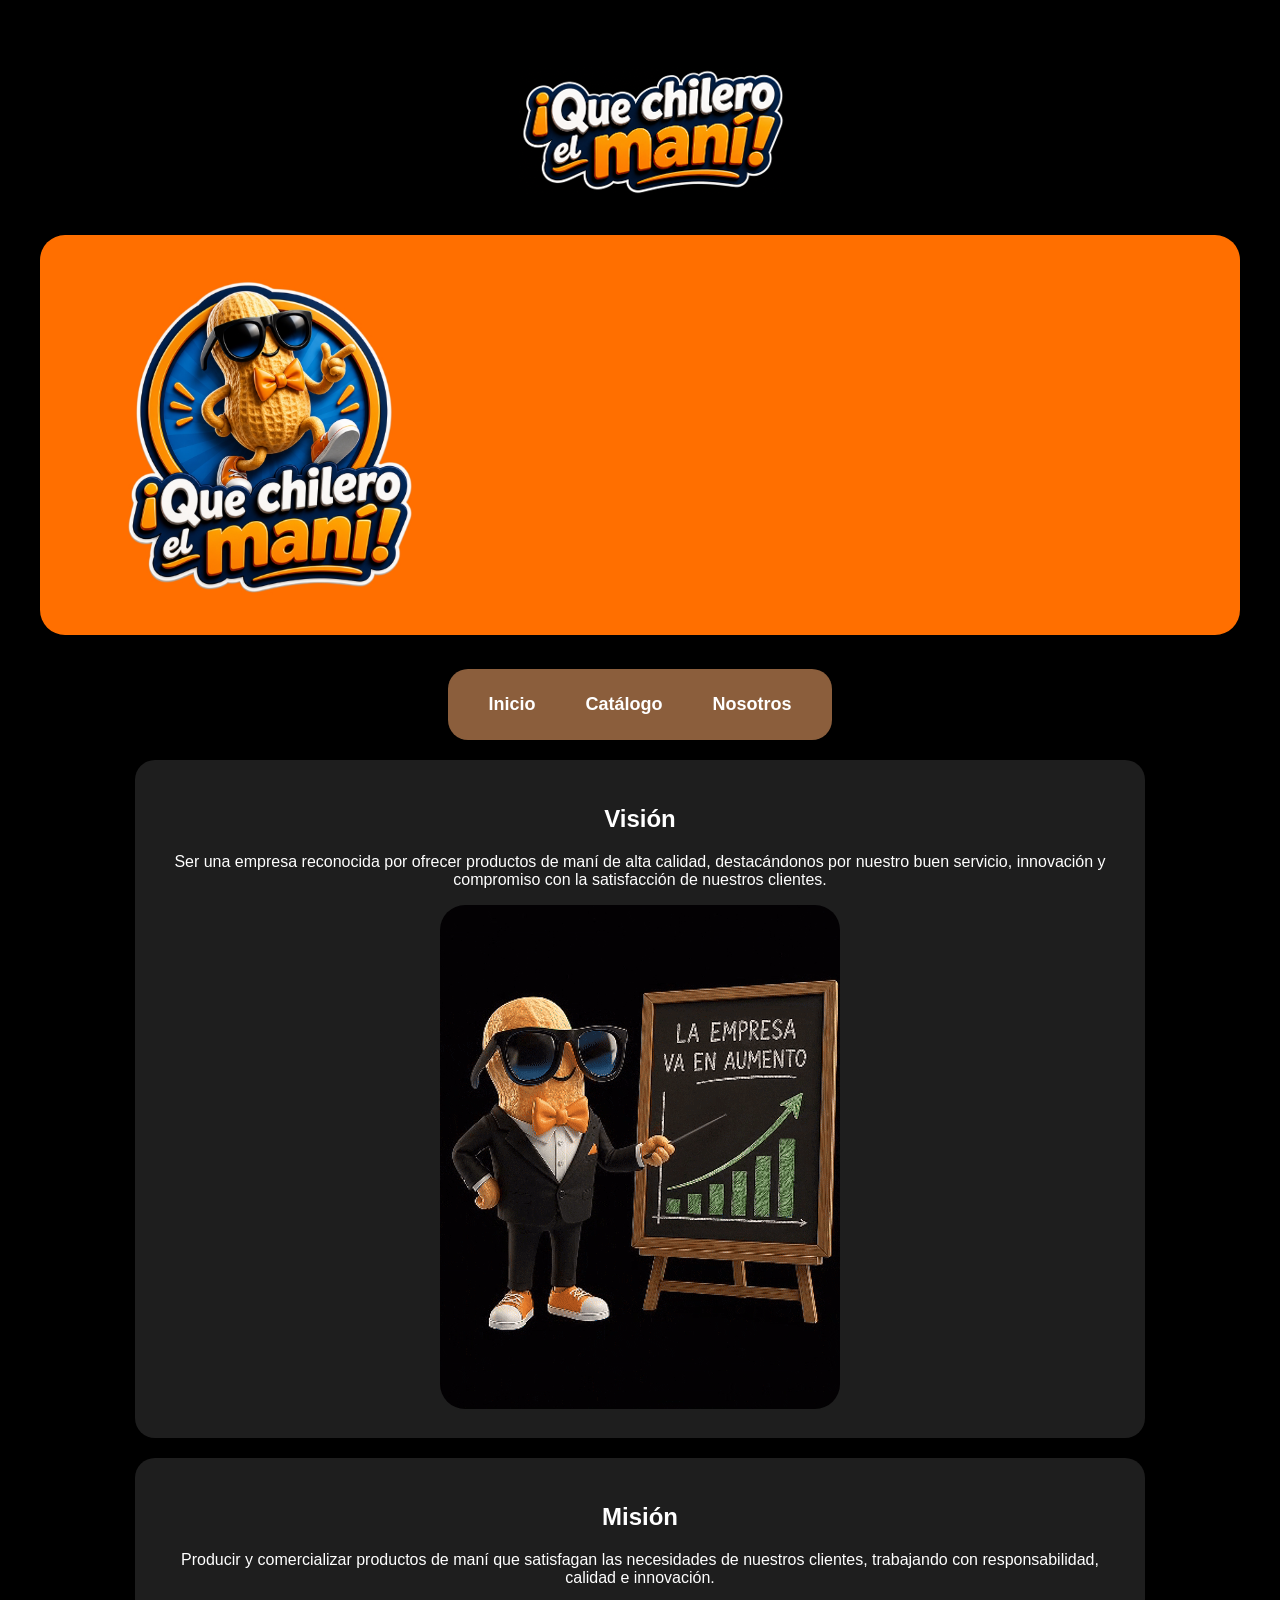
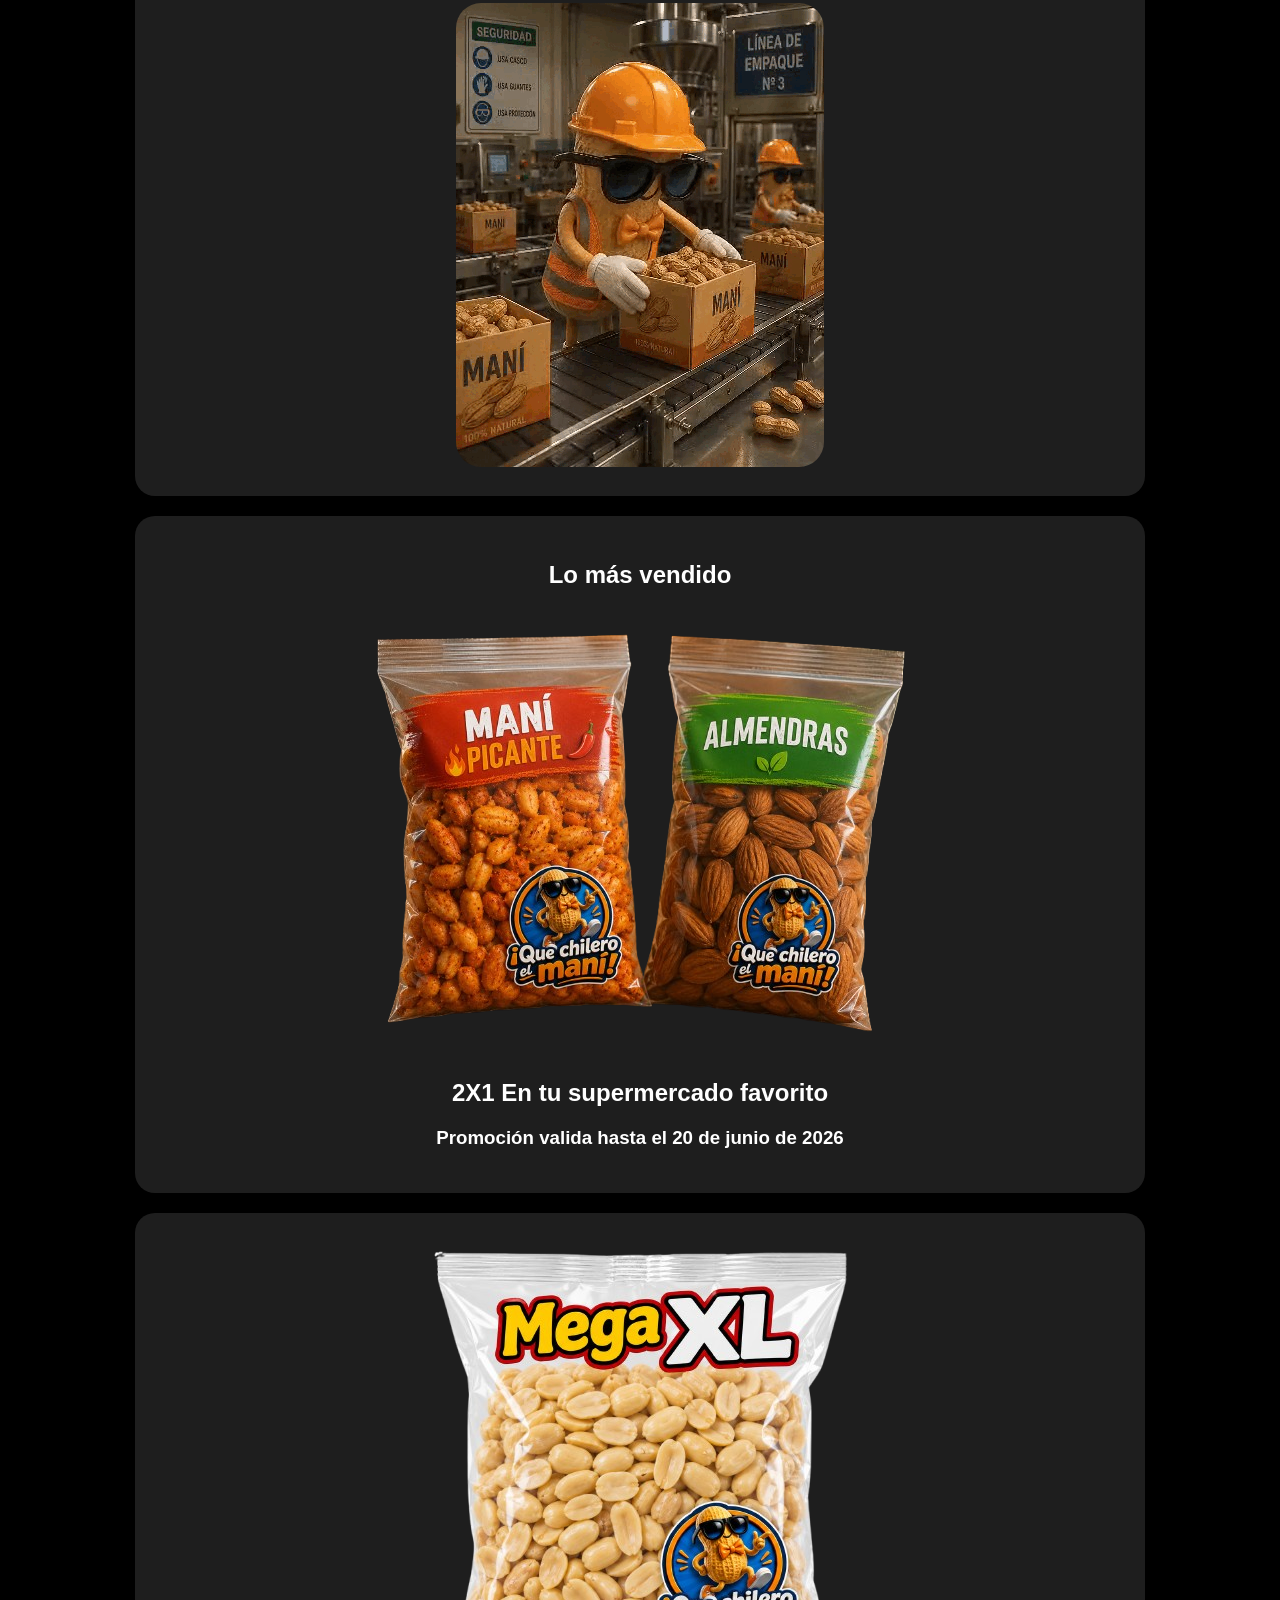
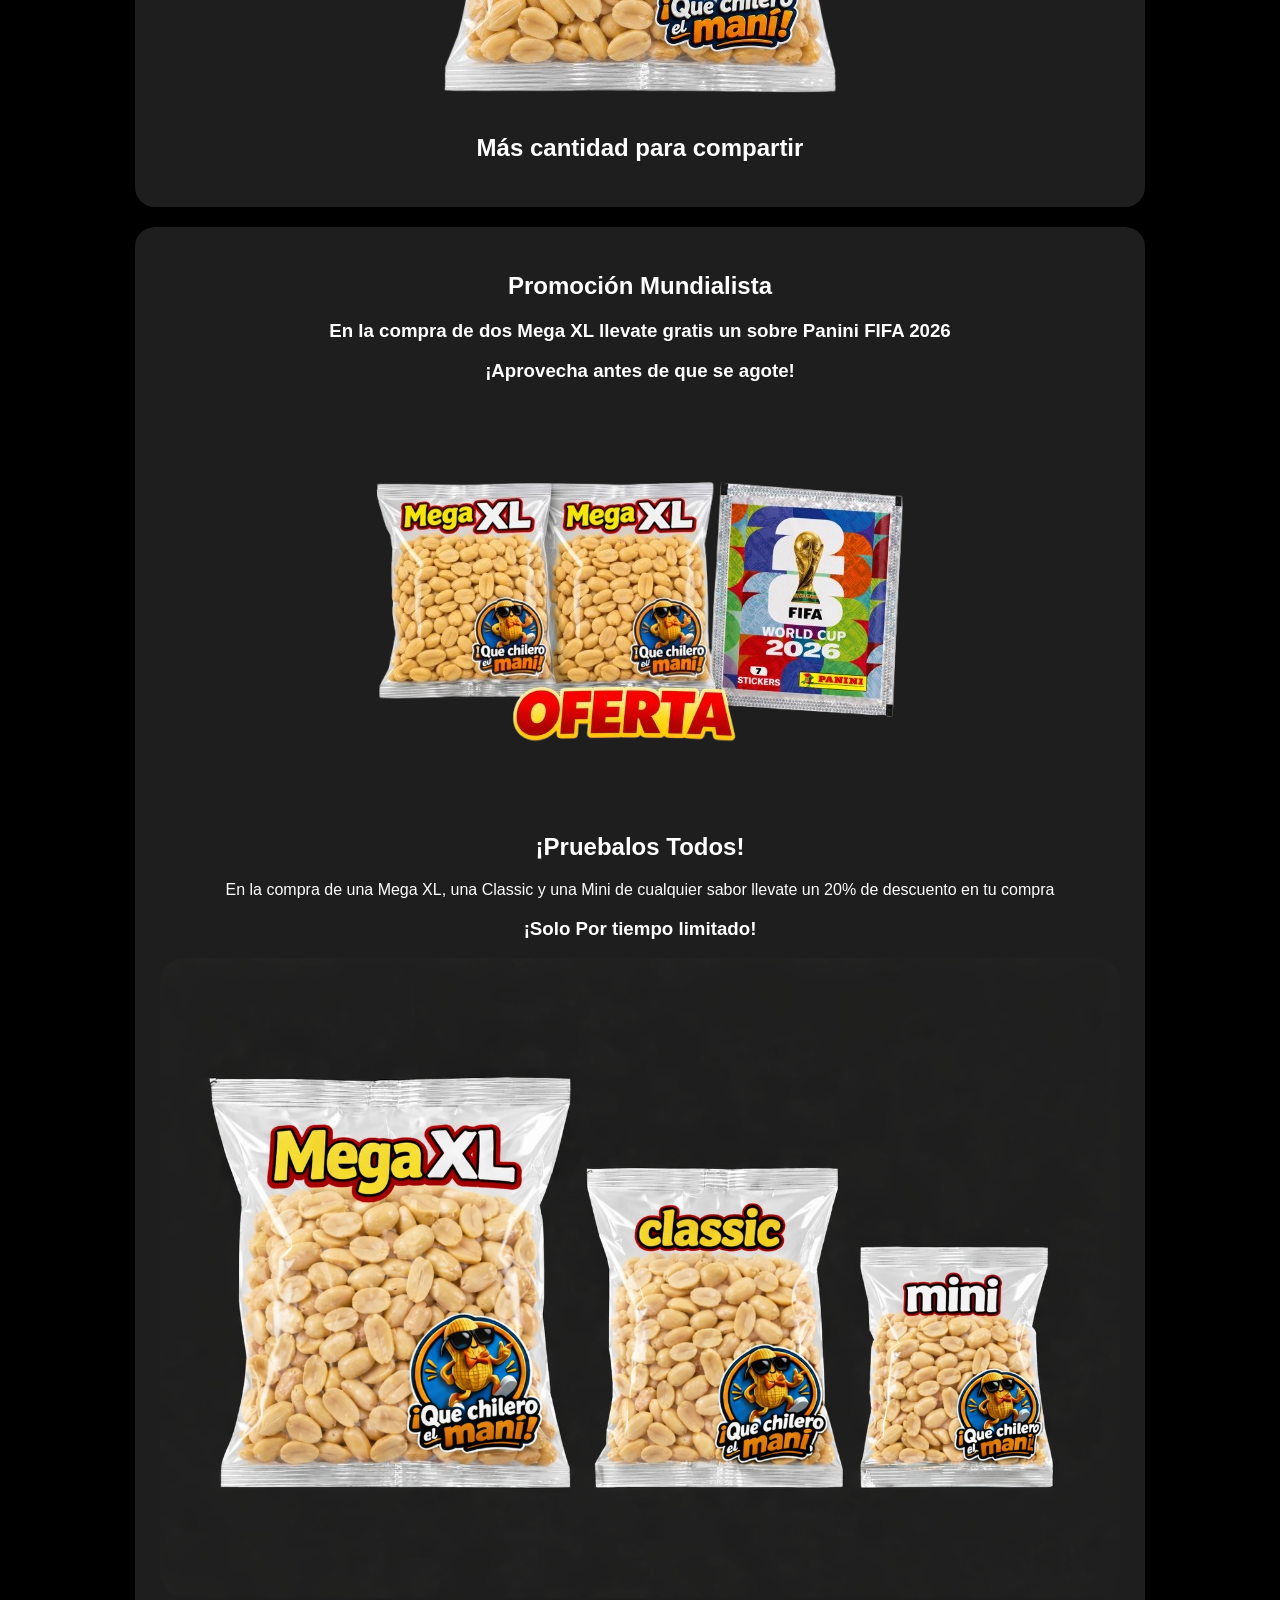
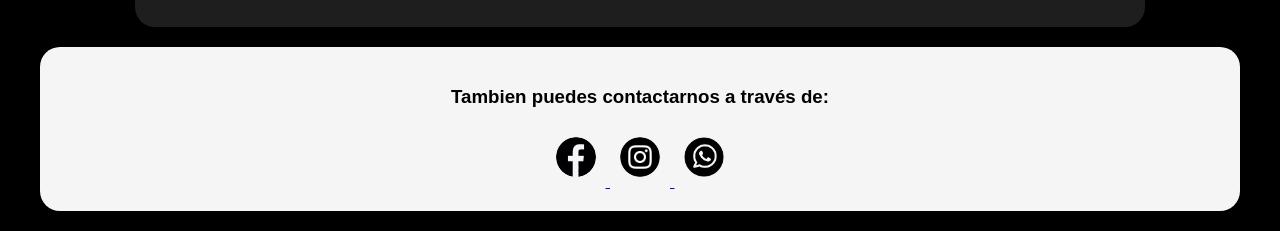
<file: index.html>
<!DOCTYPE html>
<html>

<head>
    <meta charset="UTF-8">
    <title>Que Chilero el Maní</title>
    <link rel="stylesheet" href="style.css">
    <meta name="viewport" content="width=device-width, initial-scale=1.0">
</head>

<body>
    <div class="container">
        <header>
         <img src="bannernofondo.png" alt="">
            <img src="banner.jpeg" alt="">

        </header>
        <nav>
            <div class="menu">
                <a href="index.html">Inicio</a>
                <a href="Catalogo_JDAH.html">Catálogo</a>
                <a href="Contacto_JDAH.html">Nosotros</a>
            </div>
        </nav>
        <main>
            <article>
                <h2>Visión</h2>
                <p>Ser una empresa reconocida por ofrecer productos de maní de alta calidad,
                    destacándonos por nuestro buen servicio,
                    innovación y compromiso con la satisfacción de nuestros clientes.</p>
                   <img src="mision.gif" alt="">
            </article>
            <article>
                <h2>Misión</h2>
                <p>Producir y comercializar productos de maní que satisfagan las necesidades de nuestros clientes,
                     trabajando con responsabilidad, calidad e innovación.</p>
                      <img src="vision.gif" alt="">
            </article>
            <article>
                <h2>Lo más vendido</h2>
                <img src="promocion.png" alt="2X1 En Supermercados La Torre">
                <h2>2X1 En tu supermercado favorito</h2>
                 <h3>Promoción valida hasta el 20 de junio de 2026</h3>
            </article>
                        <article>
            
                <img src="megaxl.png" alt="2X1 En Supermercados La Torre">
                <h2>Más cantidad para  compartir</h2>
                <h3></h3>          
            </article>
                        </article>
                        <article>
                <h2>Promoción Mundialista</h2>
                            <h3>En la compra de dos Mega XL llevate gratis un sobre Panini FIFA 2026</h3>
                            <h3>¡Aprovecha antes de que se agote!</h3>
                                            <img src="mundialpromo.png" alt="2X1 En Supermercados La Torre">
                <h2>¡Pruebalos Todos!</h2>
                            <p>En la compra de una Mega XL, una Classic y una Mini de cualquier sabor llevate un 20% de descuento en tu compra</p>
                            <h3>¡Solo Por tiempo limitado!</h3>
                            <img src="llevalostodos.png" alt="2X1 En Supermercados La Torre">
            </article>
        </main>
        <footer>
            <h3>Tambien puedes contactarnos a través de:</h3>
            <a href="https://www.facebook.com/people/Que-Chilero-el-Man%C3%AD/100095258660527/?rdid=oTULGiOLM8xFgR7z&share_url=https%3A%2F%2Fwww.facebook.com%2Fshare%2F1EXQAX5FWk%2F" target="_blank">
                <img src="Facebook.png" alt="Facebook" width="40" height="40" />
            </a>
            <a href="https://www.instagram.com/que_chilero_el_mani1?igsh=ZXRub3BvbDAwMjJn" target="_blank">
                <img src="Instagram.png" alt="Facebook" width="40" height="40" />
            </a>
            <a href="https://www.whatsapp.com/" target="_blank">
                <img src="whatsapp.png" alt="Facebook" width="40" height="40" />
            </a>
        </footer>
    </div>
</body>

</html>
</file>
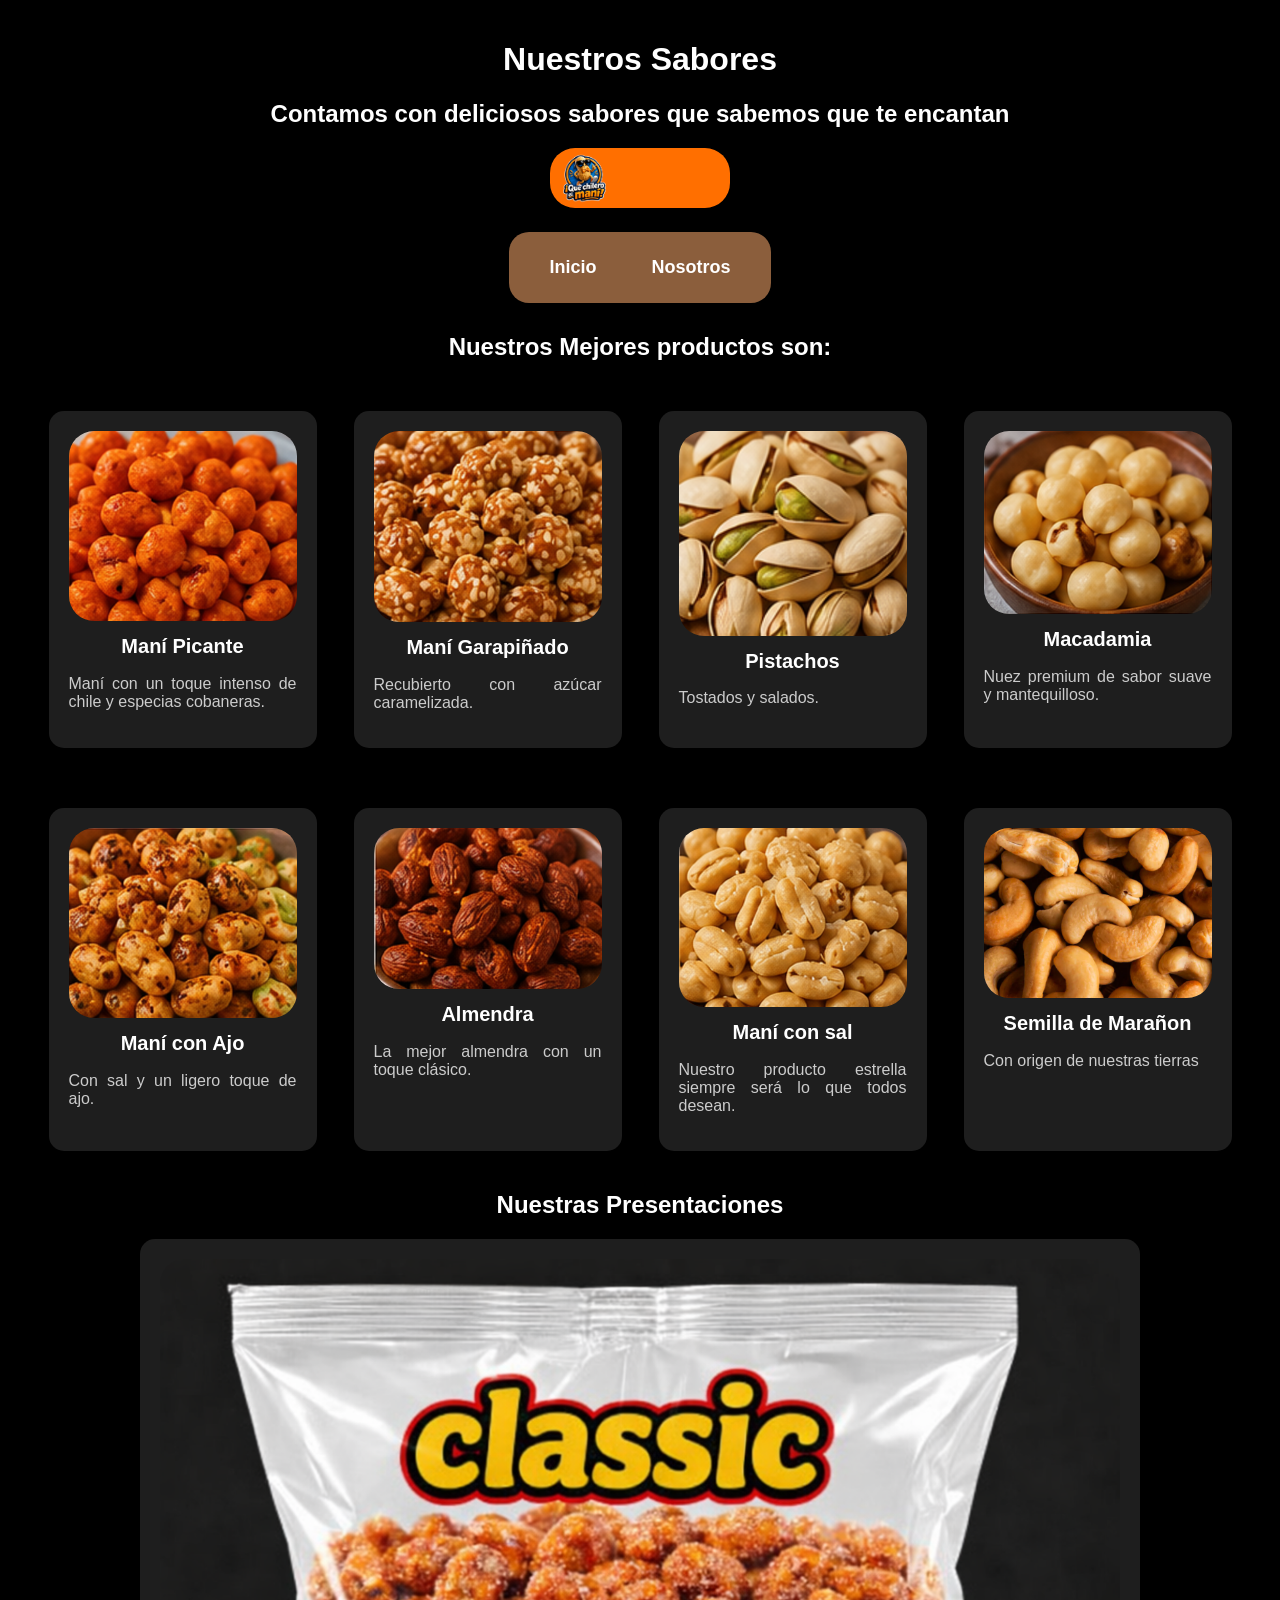
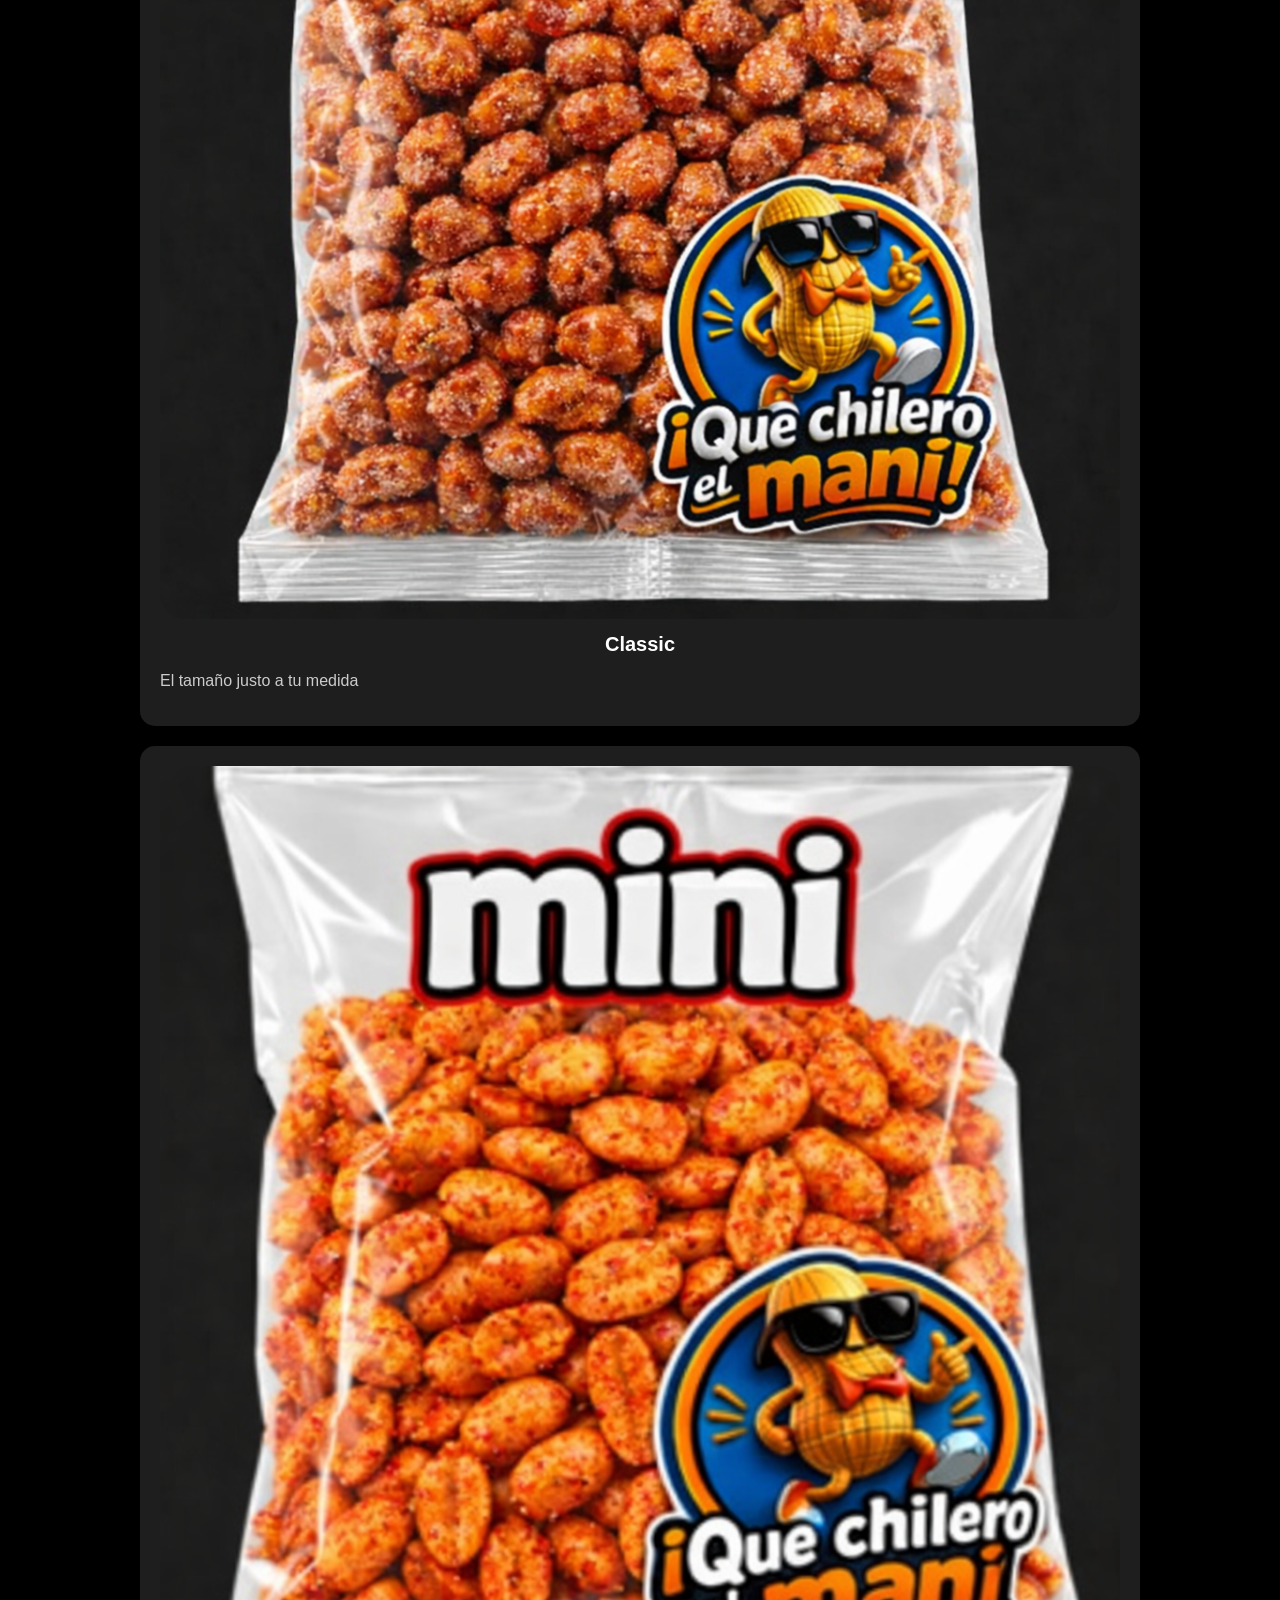
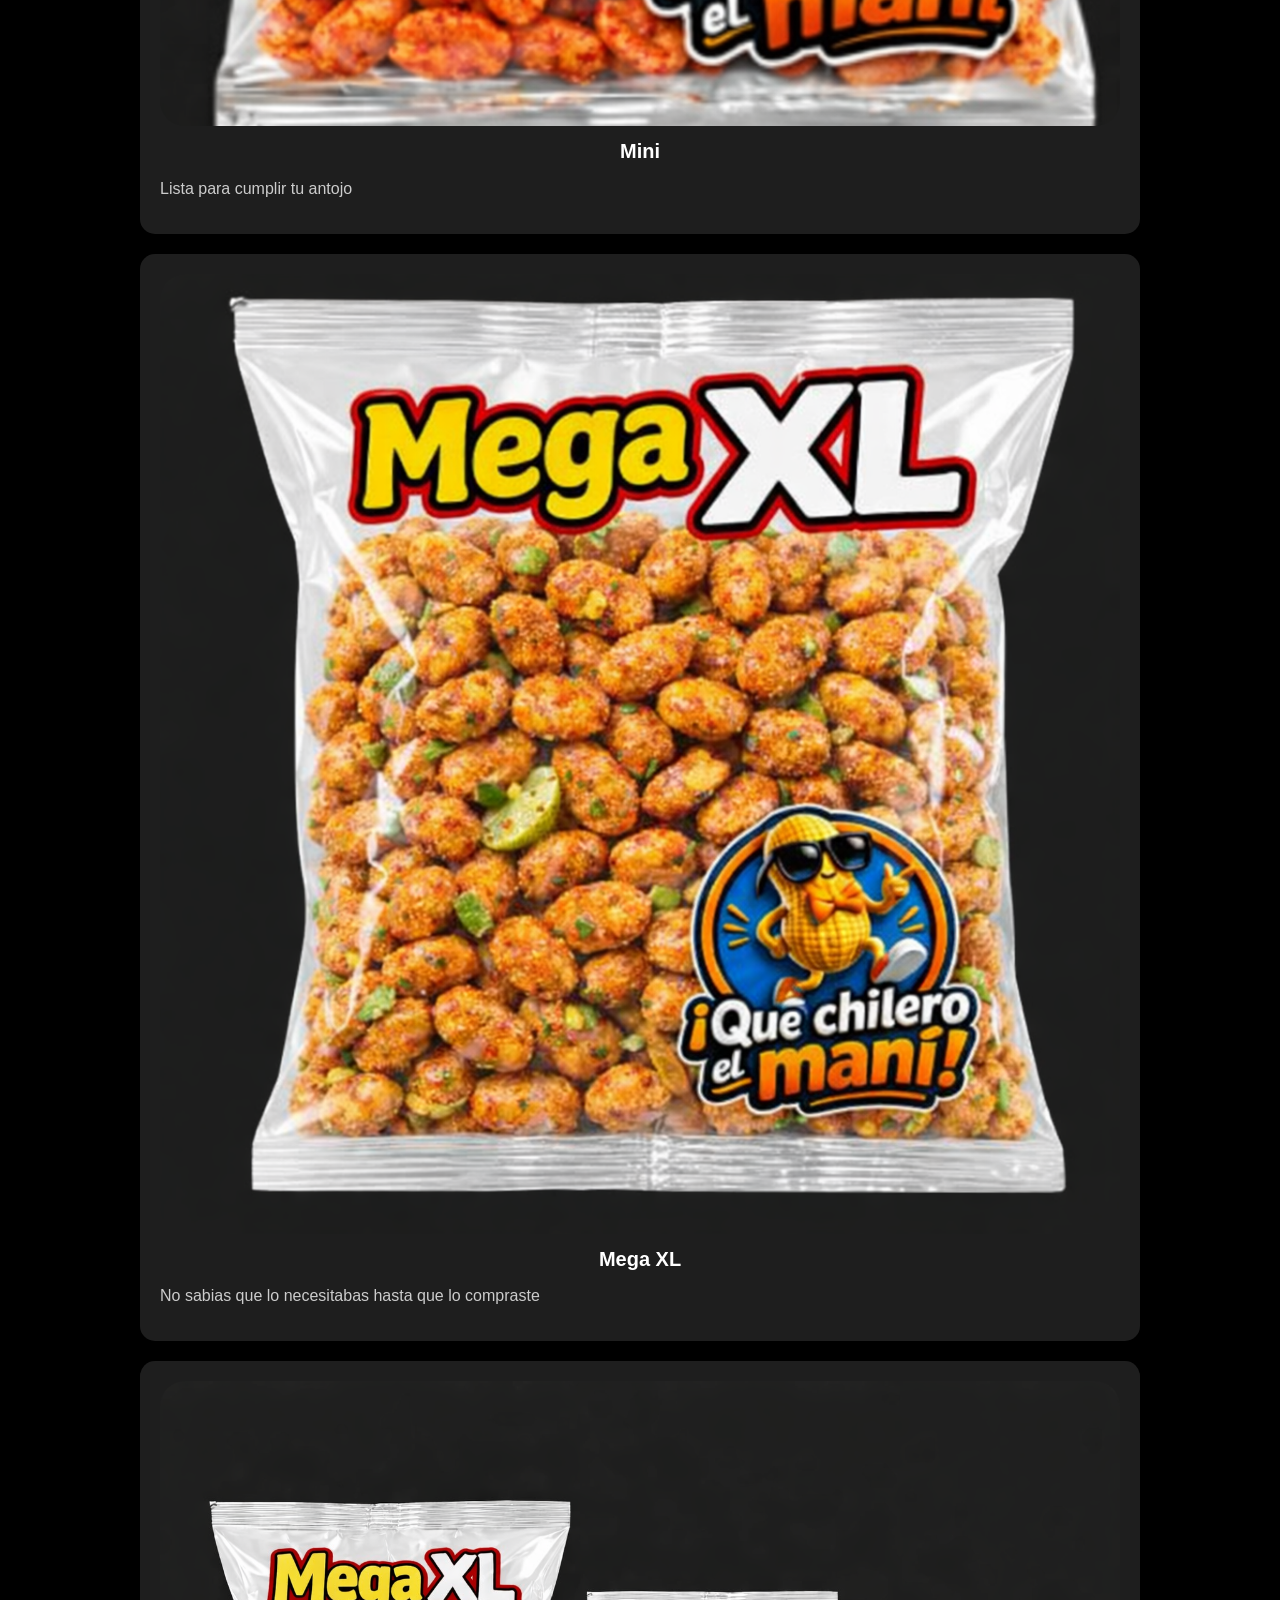
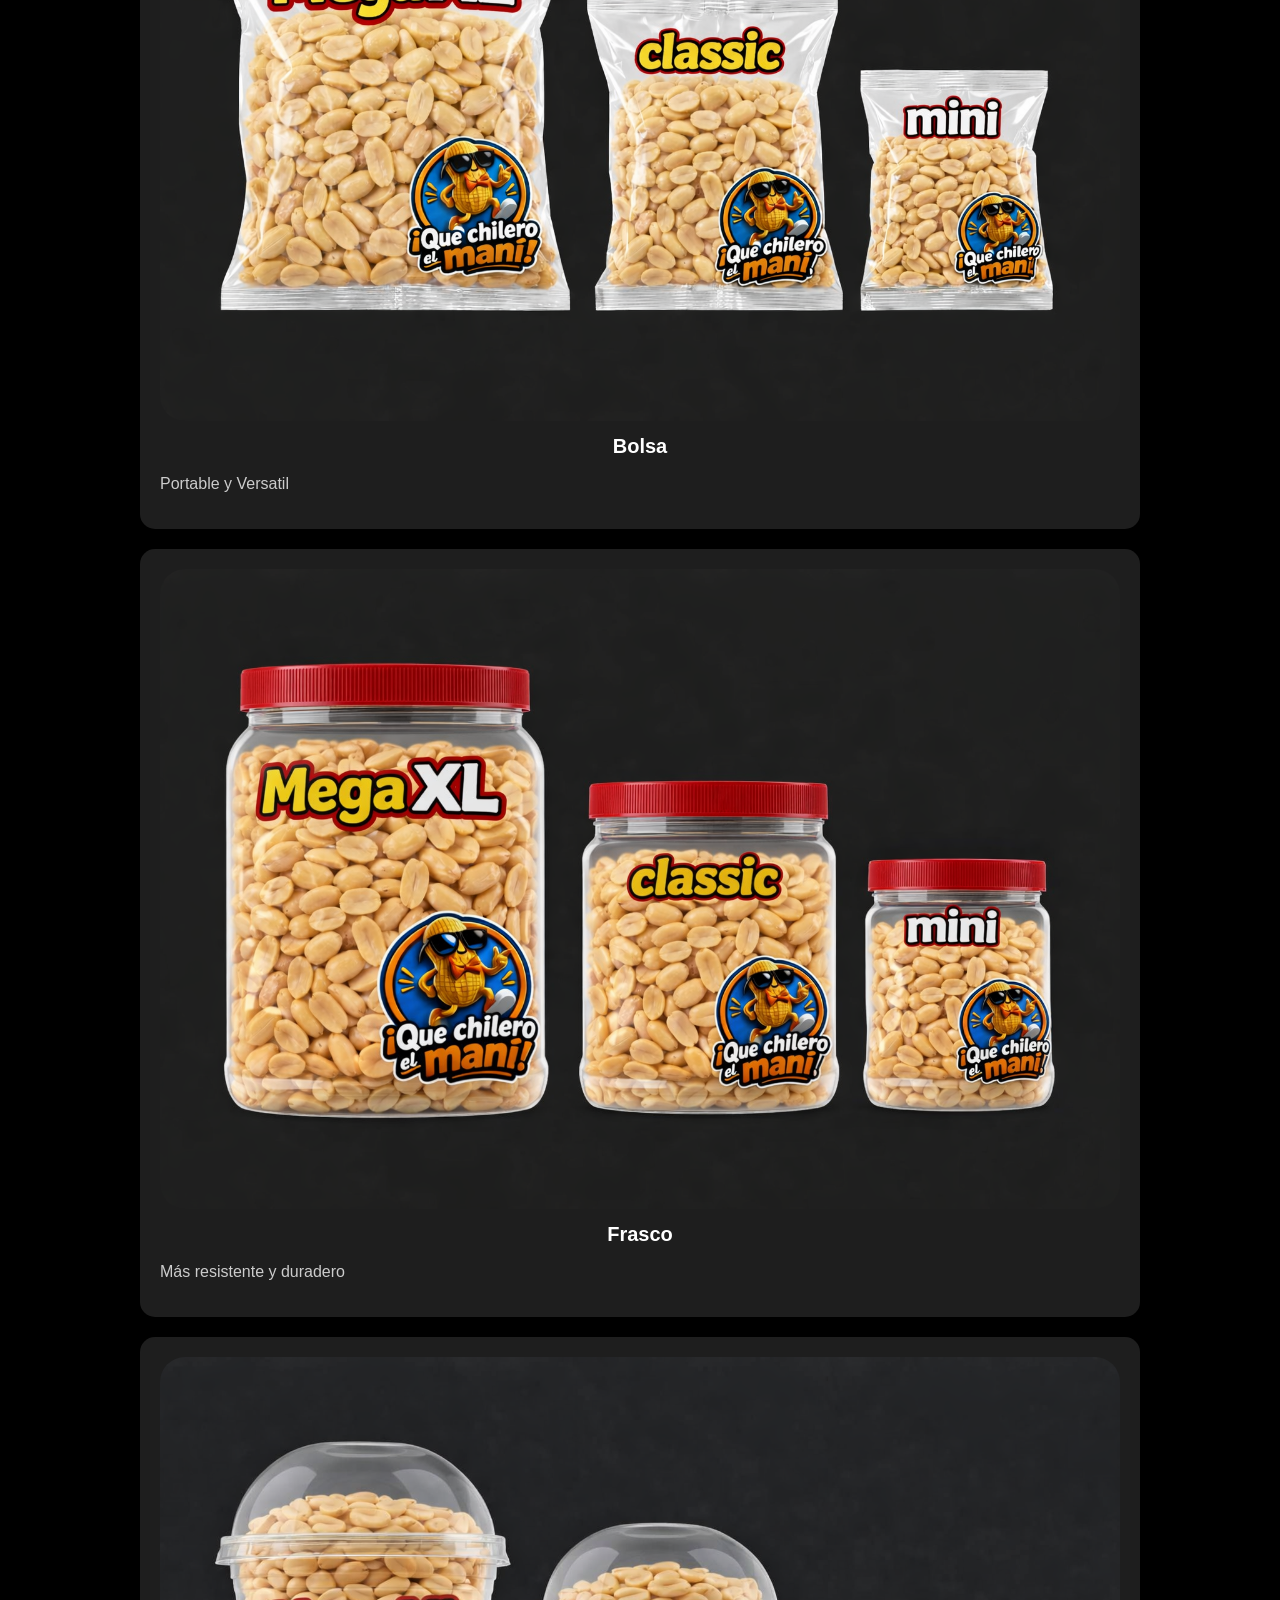
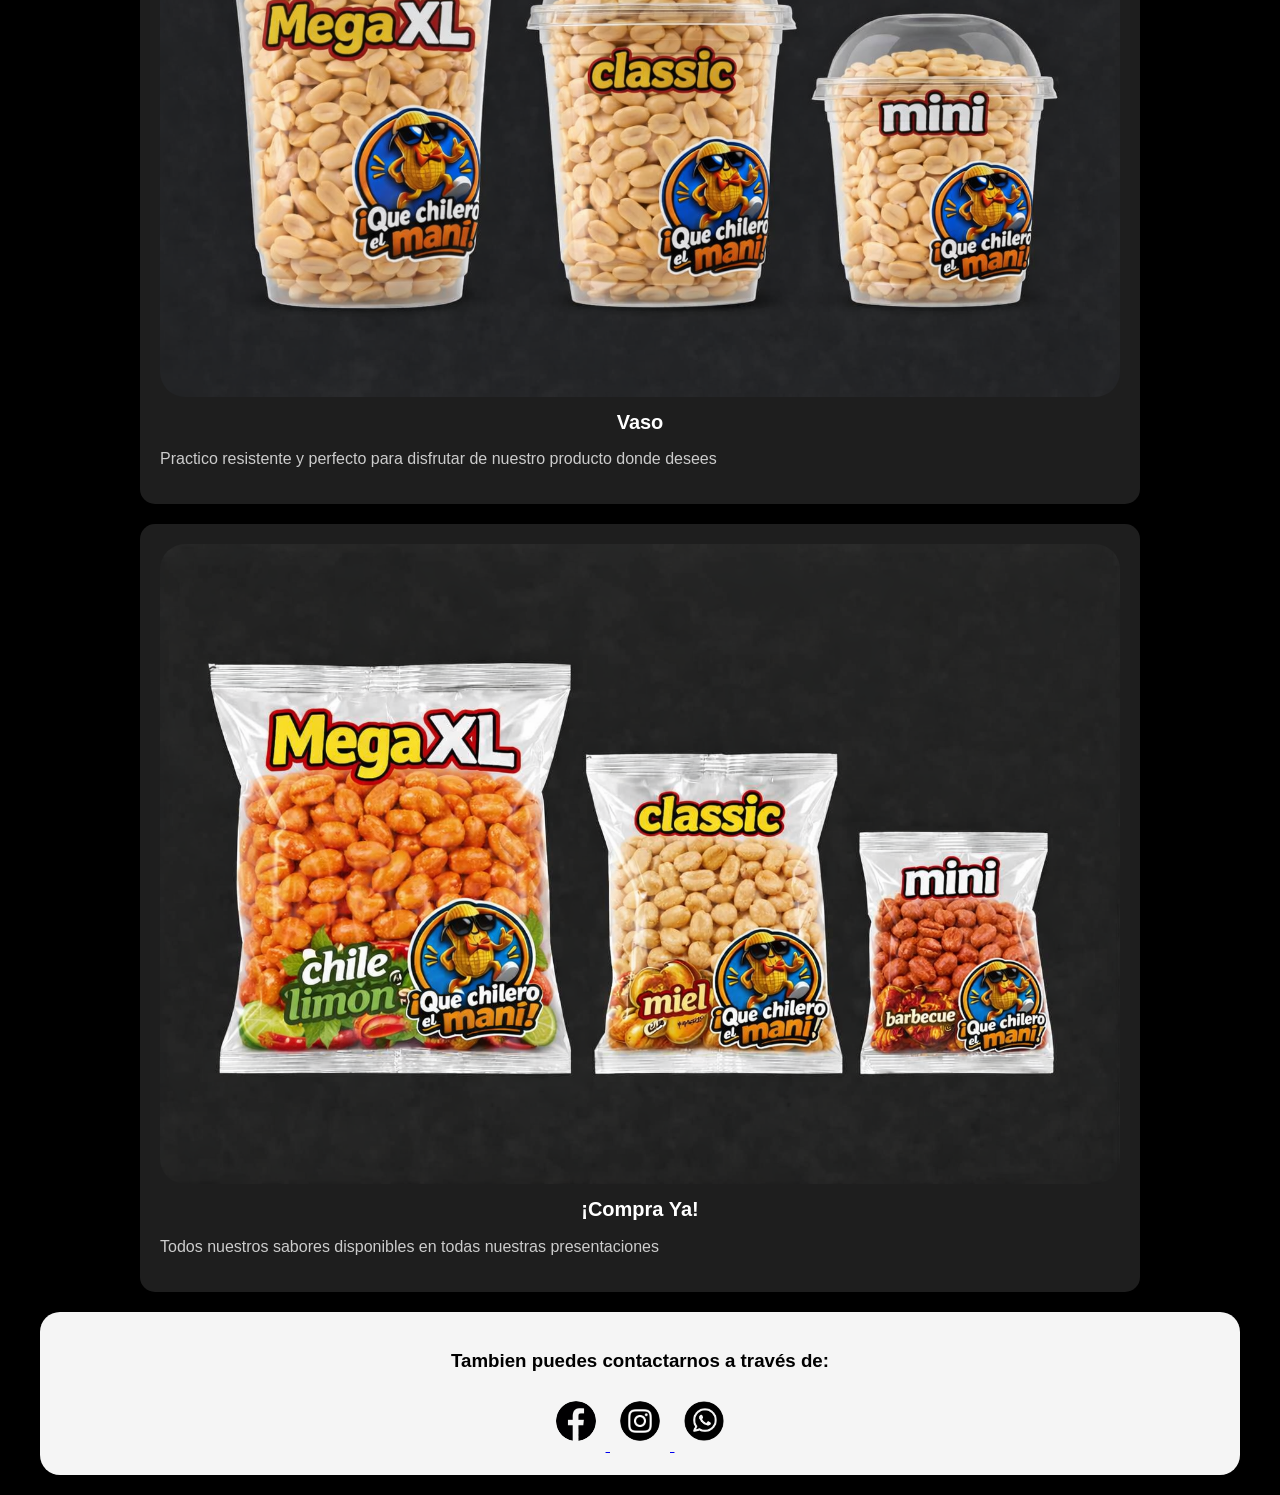
<file: Catalogo_JDAH.html>
<!DOCTYPE html>
<html lang="es">
<head>
  <meta charset="UTF-8">
  <meta name="viewport" content="width=device-width, initial-scale=1.0">
  <title>Catálogo</title>
  <link rel="stylesheet" href="stylecatalogo.css">
</head>
<body>
  <div class="container">
    <header>
      <h1>Nuestros Sabores</h1>
      <h2>Contamos con deliciosos sabores que sabemos que te encantan</h2>
      <img src="banner.jpeg" alt="Banner" class="logo">
      <nav>
        <div class="menu">
          <a href="index.html">Inicio</a>
          <a href="Contacto_JDAH.html">Nosotros</a>
        </div>
      </nav>
    </header>

    <main>
      <h2>Nuestros Mejores productos son:</h2>
      <section class="catalogo">
        <article class="producto">
          <img src="manipicante.png" alt="Maní Picante">
          <h2>Maní Picante</h2>
          <p>Maní con un toque intenso de chile y especias cobaneras.</p>
        </article>

        <article class="producto">
          <img src="garapinado.png" alt="Maní Dulce">
          <h2>Maní Garapiñado</h2>
          <p>Recubierto con azúcar caramelizada.</p>
        </article>

        <article class="producto">
          <img src="pistacho.png" alt="Pistachos">
          <h2>Pistachos</h2>
          <p>Tostados y salados.</p>
        </article>

        <article class="producto">
          <img src="macadamia.png" alt="Macadamia">
          <h2>Macadamia</h2>
          <p>Nuez premium de sabor suave y mantequilloso.</p>
        </article>

        <article class="producto">
          <img src="maniconajo.png" alt="Maní con ajo">
          <h2>Maní con Ajo</h2>
          <p>Con sal y un ligero toque de ajo.</p>
        </article>

        <article class="producto">
          <img src="almendra.png" alt="Almendra">
          <h2>Almendra</h2>
          <p>La mejor almendra con un toque clásico.</p>
        </article>
        
        <article class="producto">
          <img src="maniconsal.png" alt="Maní con sal">
          <h2>Maní con sal</h2>
          <p>Nuestro producto estrella siempre será lo que todos desean.</p>
        </article>
              </article>

        <article class="producto">
          <img src="semillasmaranon.png" alt="Maní Dulce">
          <h2>Semilla de Marañon</h2>
          <p>Con origen de nuestras tierras</p>
        </article>
      </section>
       <section class="presentacion">
           <h1>Nuestras Presentaciones</h1>
        <article class="producto">
          <img src="classic.png" alt="Maní Picante">
          <h2>Classic</h2>
          <p>El tamaño justo a tu medida</p>
        </article>

        <article class="producto">
          <img src="mini.png" alt="Maní Dulce">
          <h2>Mini</h2>
          <p>Lista para cumplir tu antojo</p>
        </article>

        <article class="producto">
          <img src="elmasgrande.png" alt="Pistachos">
          <h2>Mega XL</h2>
          <p>No sabias que lo necesitabas hasta que lo compraste</p>
        </article>
 
        <article class="producto">
          <img src="bolsa.png" alt="Macadamia">
          <h2>Bolsa</h2>
          <p>Portable y Versatil</p>
        </article>

        <article class="producto">
          <img src="frasco.png" alt="Maní con ajo">
          <h2>Frasco</h2>
          <p>Más resistente y duradero</p>
        </article>

        <article class="producto">
          <img src="vaso.png" alt="Almendra">
          <h2>Vaso</h2>
          <p>Practico resistente y perfecto para disfrutar de nuestro producto donde desees</p>
        </article>
      </section>
          <article class="producto">
          <img src="todosdisponibles.png" alt="Almendra">
          <h2>¡Compra Ya!</h2>
          <p>Todos nuestros sabores disponibles en todas nuestras presentaciones</p>
        </article>
    </main>

    <footer>
            <h3>Tambien puedes contactarnos a través de:</h3>
            <a href="https://www.facebook.com/people/Que-Chilero-el-Man%C3%AD/100095258660527/?rdid=oTULGiOLM8xFgR7z&share_url=https%3A%2F%2Fwww.facebook.com%2Fshare%2F1EXQAX5FWk%2F" target="_blank">
                <img src="Facebook.png" alt="Facebook" width="40" height="40" />
            </a>
            <a href="https://www.instagram.com/que_chilero_el_mani1?igsh=ZXRub3BvbDAwMjJn" target="_blank">
                <img src="Instagram.png" alt="Facebook" width="40" height="40" />
            </a>
            <a href="https://www.whatsapp.com/" target="_blank">
                <img src="whatsapp.png" alt="Facebook" width="40" height="40" />
            </a>
    </footer>
  </div>
</body>
</html>
</file>
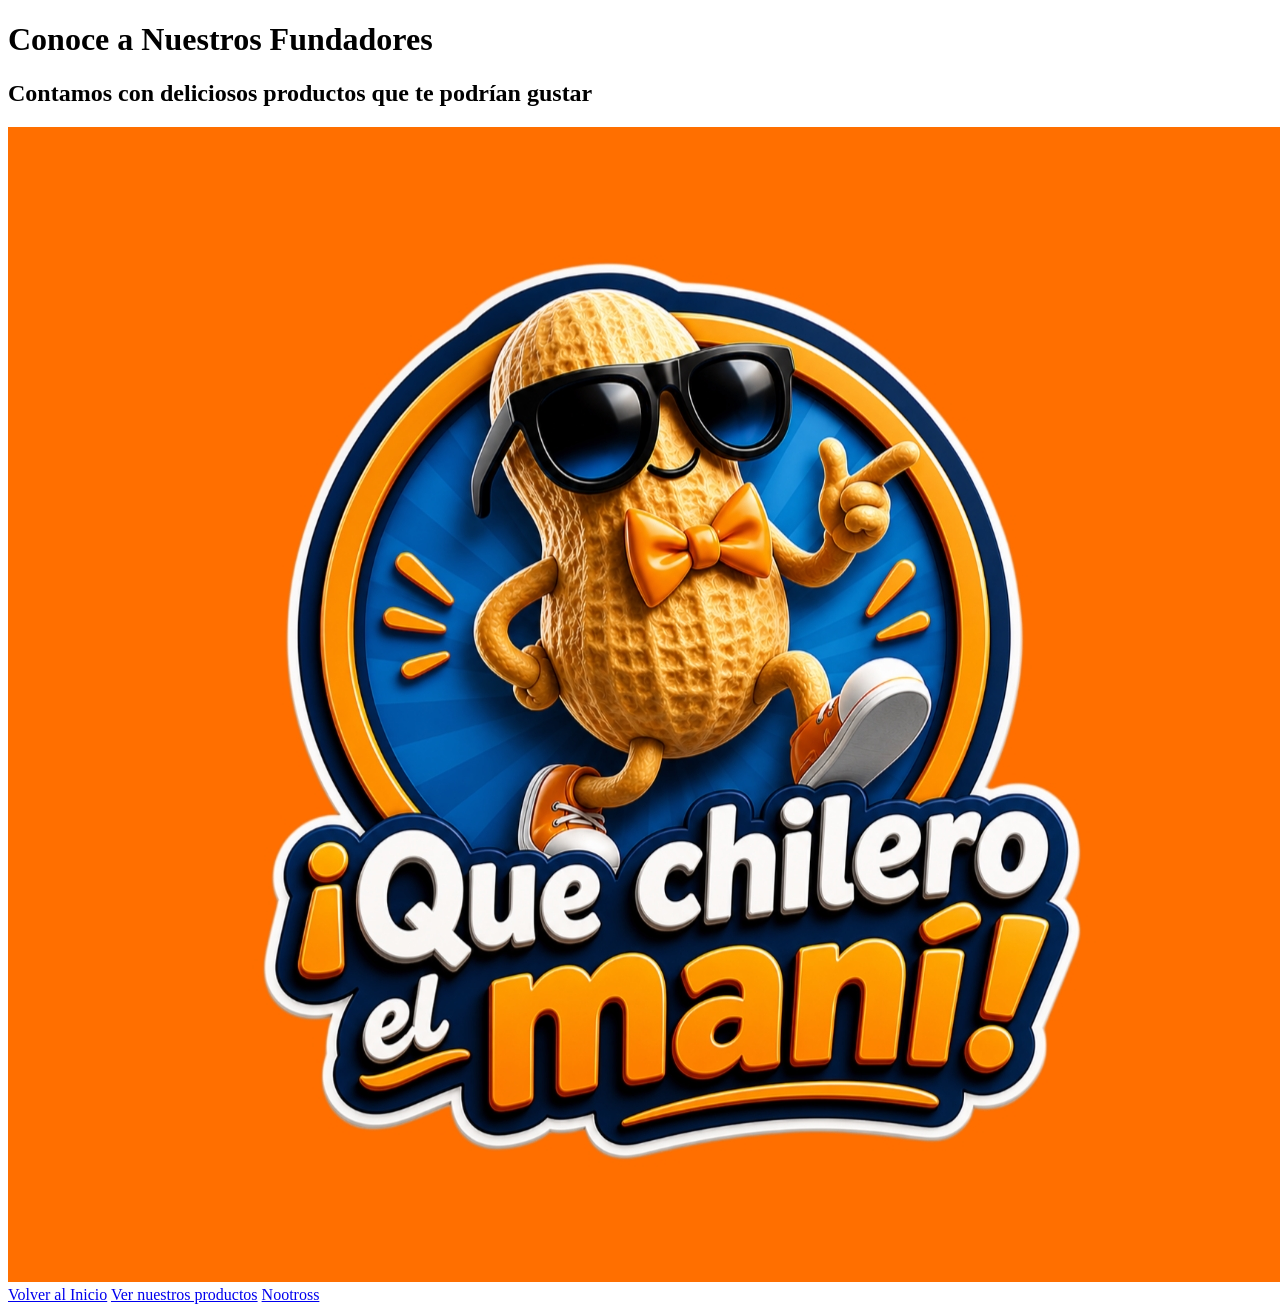
<file: Contacto_JDAH.html>
<!DOCTYPE html>
<html lang="es">
<head>
    <meta charset="UTF-8">
    <meta name="viewport" content="width=device-width, initial-scale=1.0">
    <title>Document</title>
</head>
<body>
    <h1>Conoce a Nuestros Fundadores</h1>
    <h2>Contamos con deliciosos productos que te podrían gustar</h2>
            <img src="banner.jpeg" alt="">
            <div>
                <a href="index.html">Volver al Inicio</a>
                <a href="Catalogo_JDAH.html">Ver nuestros productos</a>
                <a href="Contacto_JDAH.html">Nootross</a>
            </div>
</body>
</html>
</file>
<file: style.css>
body{
    font-family: "Segoe UI", Helvetica, Arial, sans-serif;
    background-color:black;
    color:white;
    margin:0;
    padding:20px;
}

.container{
    max-width:1200px;
    margin:auto;
}

header{
    text-align:center;
    margin-bottom:30px;
}

.logo{
    width:180px;
}

img{
    max-width:100%;
    height:auto;
    border-radius:25px;
    transition:all 0.3s ease-in-out;
}

img:hover{
    transform:scale(1.20);
}

nav{
    display:flex;
    justify-content:center;
    margin-top:20px;
}

.menu{
    background-color:#8B5E3C;
    padding:15px 25px;
    border-radius:20px;
    display:flex;
    gap:20px;
    box-shadow:0px 4px 10px rgba(0,0,0,0.2);
    transition:all 0.3s ease-in-out;
}

.menu a{
    color:white;
    text-decoration:none;
    font-family:Arial,sans-serif;
    font-size:18px;
    font-weight:bold;
    padding:10px 15px;
    border-radius:12px;
    transition:all 0.3s ease-in-out;
}

.menu a:hover{
    background-color:rgba(255,255,255,0.2);
    transform:scale(1.15);
}

main{
    text-align:center;
    animation:fadeIn 1s ease-in-out;
}

article{
    background-color:#1E1E1E;
    padding:25px;
    margin:20px auto;
    border-radius:20px;
    width:80%;
    box-shadow:0px 4px 12px rgba(0,0,0,0.3);
    transition:all 0.3s ease-in-out;
    animation:fadeUp 0.8s ease-in-out;
}

article:hover{
    transform:translateY(-5px);
}

main article p{
    text-align:center;
}

footer{
    background-color:whitesmoke;
    color:black;
    text-align:center;
    padding:20px;
    border-radius:20px;
}

footer img{
    margin:10px;
    transition:all 0.3s ease-in-out;
}

footer img:hover{
    transform:scale(1.25);
}

@keyframes fadeIn{
    from{opacity:0;}
    to{opacity:1;}
}

@keyframes fadeUp{
    from{opacity:0; transform:translateY(20px);}
    to{opacity:1; transform:translate
</file>
<file: stylecatalogo.css>
body {
    font-family: Verdana, Geneva, Tahoma, sans-serif;
    background-color: black;
    color: white;
    margin: 0;
    padding: 20px;
    text-align: center;
}

.container {
    max-width: 1200px;
    margin: auto;
}

header {
    text-align: center;
    margin-bottom: 30px;
}

.logo {
    width: 180px;
}

img {
    max-width: 100%;
    height: auto;
    border-radius: 25px;
    transition: all 0.3s ease-in-out;
}

img:hover {
    transform: scale(1.05);
}
nav {
    display: flex;
    justify-content: center;
    margin-top: 20px;
}

.menu {
    background-color: #8B5E3C;
    padding: 15px 25px;
    border-radius: 20px;
    display: flex;
    gap: 25px;
    box-shadow: 0px 4px 10px rgba(0,0,0,0.2);
    transition: all 0.3s ease-in-out;
}

.menu a {
    color: white;
    text-decoration: none;
    font-family: Arial, sans-serif;
    font-size: 18px;
    font-weight: bold;
    padding: 10px 15px;
    border-radius: 12px;
    transition: all 0.3s ease-in-out;
}

.menu a:hover {
    background-color: rgba(255,255,255,0.25);
    transform: scale(1.1);
}

main {
    animation: fadeIn 1s ease-in-out;
}

article {
    background-color: #1E1E1E;
    padding: 25px;
    margin: 20px auto;
    border-radius: 20px;
    width: 80%;
    box-shadow: 0px 4px 12px rgba(0,0,0,0.3);
    transition: all 0.3s ease-in-out;
    animation: fadeUp 0.8s ease-in-out;
}

article:hover {
    transform: translateY(-5px);
}

article p {
    text-align: justify;
}

footer {
    background-color: whitesmoke;
    color: black;
    text-align: center;
    padding: 20px;
    border-radius: 20px;
}

footer img {
    margin: 10px;
    transition: all 0.3s ease-in-out;
}

footer img:hover {
    transform: scale(1.25);
}

@keyframes fadeIn {
    from { opacity: 0; }
    to { opacity: 1; }
}

@keyframes fadeUp {
    from { opacity: 0; transform: translateY(20px); }
    to { opacity: 1; transform: translateY(0); }
}

@media (max-width: 768px) {
    nav {
        flex-direction: column;
        align-items: center;
    }

    .menu {
        flex-direction: column;
        width: 100%;
        text-align: center;
        display: flex; 
    }

    .menu a {
        display: block;
        padding: 12px;
        font-size: 18px;
    }
}

.catalogo {
    display: grid;
    grid-template-columns: repeat(auto-fit, minmax(250px, 1fr));
    gap: 20px;
    margin-top: 30px;
}

.producto {
    background-color: #1E1E1E;
    padding: 20px;
    border-radius: 15px;
    box-shadow: 0px 4px 12px rgba(0,0,0,0.3);
    transition: all 0.3s ease-in-out;
    animation: fadeUp 0.8s ease-in-out;
}

.producto:hover {
    transform: translateY(-5px);
}

.producto h2 {
    margin-top: 10px;
    font-size: 20px;
    color: #fff;
}

.producto p {
    text-align: justify;
    font-size: 16px;
    color: #ccc;
}
</file>
